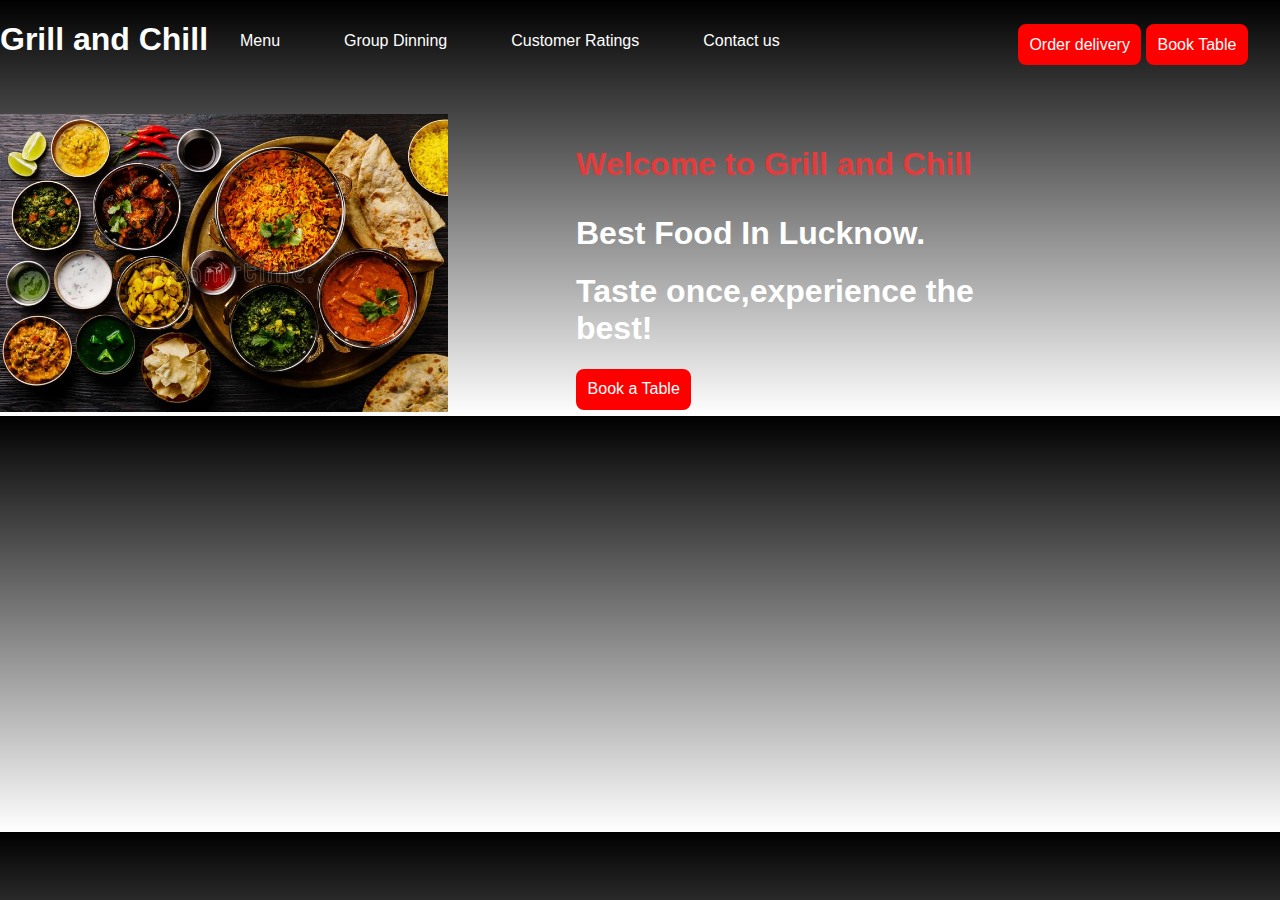
<file: index.html>
<!DOCTYPE html>
<html lang="en">
<head>
    <meta charset="UTF-8">
    <meta http-equiv="X-UA-Compatible" content="IE=edge">
    <meta name="viewport" content="width=device-width, initial-scale=1.0">
    <title>Restaurant Website</title>
    <link rel="stylesheet" href="style.css">
</head>
<body id="ankit">
   <header>            
       <div class="nav-bar">
           <h1>Grill and Chill</h1>
            <!-- <div id="humberger"> -->
               <li><a href="book.html" class="nav-btns">Menu</a></li>
               <li><a href="#" class="nav-btns">Group Dinning</a></li>
               <li><a href="customer.html" class="nav-btns">Customer Ratings</a></li>
               <li><a href="contact.html" class="nav-btns">Contact us</a></li>
            <!-- </div> -->
             <span>  <img src="./images/dotsss.jpg" alt="click for more" id="dots"></span>
           
         <div class="nav-bars">  <a href="#" class="nav-btn">Order delivery</a>
           <a href="book.html" class="nav-btn">Book Table</a>
        </div>
       </div>

   </header>
   <section class="bda-dabba">
      
           <div class="img-element">
               <img src="./images/rest.jpg" alt="Food images" width="100%" class="first">
           </div>
           <div id="section-text">
               <div class="small-text">
                   <h3 class="welcome">Welcome to Grill and Chill</h3>
               </div>
               <div id="main-text">
                   <h1>Best Food In Lucknow.</h1>
                   <h1>Taste once,experience the best!</h1>
               </div>
             <div id="section-btn">
                 <a href="book.html" class="nav-btn" id="section-btn">Book a Table</a>
             </div>
           </div>
   </section>

   <script src="script.js"></script>
</body>

</html>
</file>
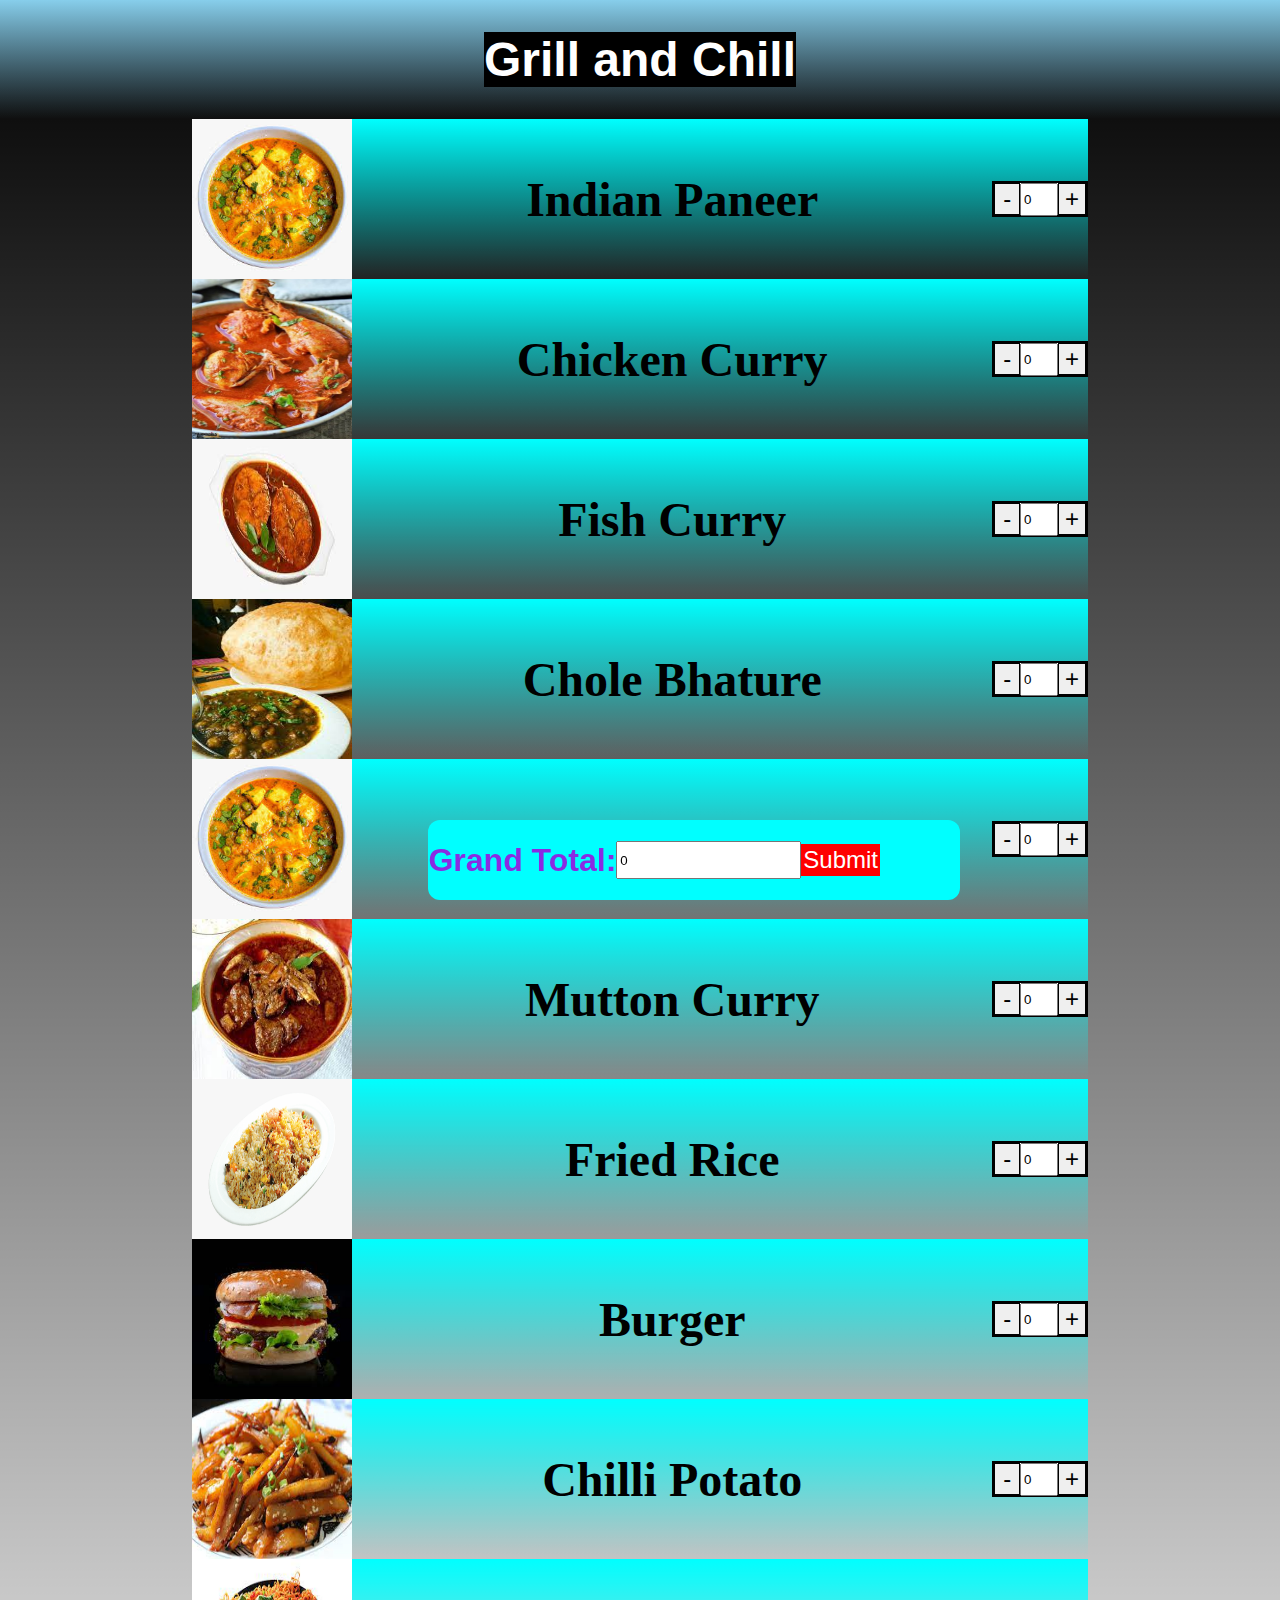
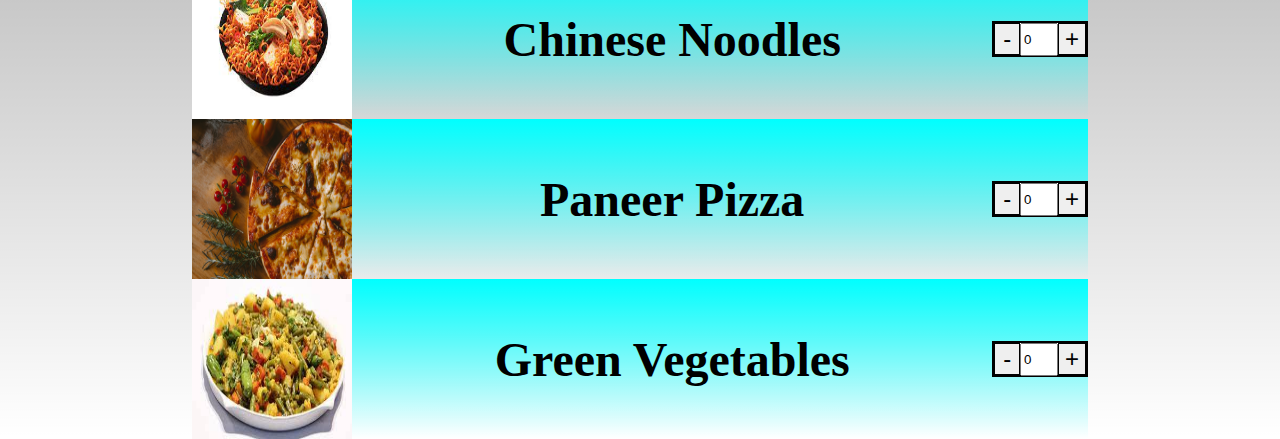
<file: book.html>
<!DOCTYPE html>
<html lang="en">
<head>
    <meta charset="UTF-8">
    <meta http-equiv="X-UA-Compatible" content="IE=edge">
    <meta name="viewport" content="width=device-width, initial-scale=1.0">
    <title>Books table</title>
    <link rel="stylesheet" href="style.css">
</head>
<body>
    <header class="head">
           
            <h1 class="nav-text">Grill and Chill</h1>
         
    </header>
    <section class="contents">
        <div class="paneer">
            <img src="./images/paneer.jpg" alt="panner image" class="image">
            <h1 class="menu-text">Indian Paneer</h1>
            <!-- <p class="price">160 Rs</p> -->
            <div class="count">
                <button class="minus" onclick="decremented('check')">-</button>
                <!-- <h3 class="text">011</h3> -->
                <input type="text" class="text" value="0" id="check" placeholder="Total">
                <button class="plus" id="addition" onclick="incremented('check')">+</button>
            </div>
        </div>
        <div class="paneer">
            <img src="./images/chicken curry.jpeg" alt="chicken curry image" class="image">
            <h1 class="menu-text">Chicken Curry </h1>
             <!-- <p class="price">200 Rs</p> -->
            <div class="count">
            <button class="minus" onclick="decremented('check1')">-</button>
                <!-- <h3 class="text">0</h3> -->
                <input type="text" class="text" value="0" id="check1">
                <button class="plus" onclick="incremented('check1')">+</button>
            </div>
        </div>
        <div class="paneer">
            <img src="./images/fish curry.jpg" alt="fish curry image" class="image">
            <h1 class="menu-text">Fish Curry</h1>
            <!-- <p class="price">160 Rs</p> -->
            <div class="count">
                <button class="minus" onclick="decremented('check2')">-</button>
                <!-- <h3 class="text">0</h3> -->
                <input type="text" class="text" value="0" id="check2">
                <button class="plus" onclick="incremented('check2')">+</button>
            </div>
        </div>
        <div class="paneer">
            <img src="./images/chola bhatura.jpg" alt="chola bhatura image" class="image">
            <h1 class="menu-text">Chole Bhature</h1>
            <!-- <p class="price">80 Rs</p> -->
            <div class="count">
                <button class="minus" onclick="decremented('check3')">-</button>
                <!-- <h3 class="text">0</h3> -->
                <input type="text" class="text" value="0" id="check3">
                <button class="plus" onclick="incremented('check3')">+</button>
            </div>
        </div>
        <div class="paneer">
            <img src="./images/paneer.jpg" alt="panner image" class="image">
            <h1 class="menu-text">indian Paneer</h1>
            <!-- <p class="price">200 Rs</p> -->
            <div class="count">
                <button class="minus" onclick="decremented('check4')">-</button>
                <!-- <h3 class="text">0</h3> -->
                <input type="text" class="text" value="0" id="check4">
                <button class="plus" onclick="incremented('check4')">+</button>
            </div>
        </div>
        <div class="paneer">
            <img src="./images/mutton curry.jpg" alt="mutton curry image" class="image">
            <h1 class="menu-text">Mutton Curry</h1>
            <!-- <p class="price">260 Rs</p> -->
            <div class="count">
                <button class="minus" onclick="decremented('check5')">-</button>
                <!-- <h3 class="text">0</h3> -->
                <input type="text" class="text" value="0" id="check5">
                <button class="plus" onclick="incremented('check5')">+</button>
            </div>
        </div>
        <div class="paneer">
            <img src="./images/fried rice.png" alt="fried rice image" class="image">
            <h1 class="menu-text">Fried Rice</h1>
            <!-- <p class="price">60 Rs</p> -->
            <div class="count">
                <button class="minus" onclick="decremented('check6')">-</button>
                <!-- <h3 class="text">0</h3> -->
                <input type="text" class="text" value="0" id="check6">
                <button class="plus" onclick="incremented('check6')">+</button>
            </div>
        </div>
        <div class="paneer">
            <img src="./images/burger.jpg" alt="burger image" class="image">
            <h1 class="menu-text">Burger</h1>
            <!-- <p class="price">60 Rs</p> -->
            <div class="count">
                <button class="minus" onclick="decremented('check7')">-</button>
                <!-- <h3 class="text">0</h3> -->
                <input type="text" class="text" value="0" id="check7">
                <button class="plus" onclick="incremented('check7')">+</button>
            </div>
        </div>
        <div class="paneer">
            <img src="./images/chilli potato.jpg" alt="chilli potato image" class="image">
            <h1 class="menu-text">Chilli Potato</h1>
            <!-- <p class="price">100 Rs</p> -->
            <div class="count">
                <button class="minus" onclick="decremented('check8')">-</button>
                <!-- <h3 class="text">0</h3> -->
                <input type="text" class="text" value="0" id="check8">
                <button class="plus" onclick="incremented('check8')">+</button>
            </div>
        </div>
        <div class="paneer">
            <img src="./images/noodles.jpg" alt="noodles image" class="image">
            <h1 class="menu-text"> Chinese Noodles</h1>
            <!-- <p class="price" id="rupee">40 Rs</p> -->
            <div class="count">
                <button class="minus" onclick="incremented('check9')">-</button>
                <!-- <h3 class="text">0</h3> -->
                <input type="text" class="text" value="0" id="check9">
                <button class="plus" onclick="incremented('check9'),incrementedBy('rupee')">+</button>
            </div>
        </div>
        <div class="paneer">
            <img src="./images/pizza.jpg" alt="pizza image" class="image">
            <h1 class="menu-text">Paneer Pizza</h1>
            <!-- <p class="price">160 Rs</p> -->
            <div class="count">
                <button class="minus" onclick="decremented('check10')">-</button>
                <!-- <h3 class="text">0</h3> -->
                <input type="text" class="text" value="0" id="check10">
                <button class="plus" onclick="check10('check10'),incrementedBy('total')">+</button>
            </div>
        </div>
        <div class="paneer">
            <img src="./images/sabzi.jpg" alt="sabzi image" class="image">
            <h1 class="menu-text">Green Vegetables</h1>
            <!-- <p class="price">160 Rs</p> -->
            <div class="count">
                <button class="minus" onclick="decremented('check11','total'),incrementedBy('total')">-</button>
                <!-- <h3 class="text">0</h3> -->
                <input type="text" class="text" value="0" id="check11">
                <button class="plus" onclick="incremented('check11'),incrementedBy('total')">+</button>
            </div>
        </div>
    </section>
    <div class="total-btn">
       <span id="total-quantity">
           <h1 id="grand-text">Grand Total:</h1>
           <input type="text" id="total" value="0">
           <a href="submit.html" id="index">Submit</a>
       </span>
    
    </div>
    <script src="script.js"></script> 
</body>

</html>
</file>
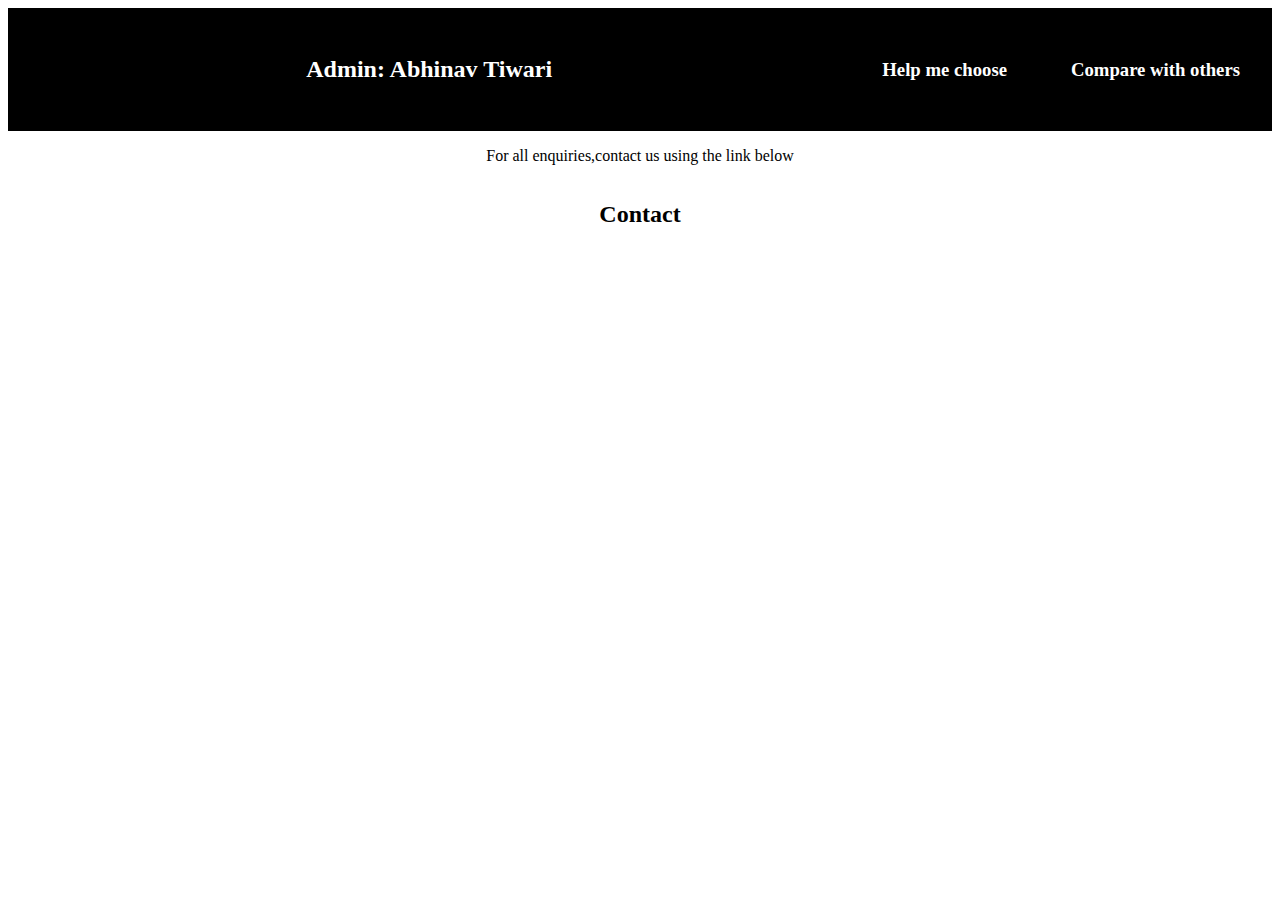
<file: contact.html>
<!DOCTYPE html>
<html lang="en">
<head>
    <meta charset="UTF-8">
    <meta http-equiv="X-UA-Compatible" content="IE=edge">
    <meta name="viewport" content="width=device-width, initial-scale=1.0">
    <title>Contact Us</title>
    <!-- <link rel="stylesheet" href="style.css"> -->
    <link rel="stylesheet" href="https://cdnjs.cloudflare.com/ajax/libs/font-awesome/6.1.1/css/all.min.css" integrity="sha512-KfkfwYDsLkIlwQp6LFnl8zNdLGxu9YAA1QvwINks4PhcElQSvqcyVLLD9aMhXd13uQjoXtEKNosOWaZqXgel0g==" crossorigin="anonymous" referrerpolicy="no-referrer" />
</head>

<body>
    <header style="background-color: black;">            
        <div class="nav-bar-1" >
            <h2 id="header-shubham-text"> Admin: Abhinav Tiwari</h2>
             <!-- <div id="humberger"> -->
                <li><h3>Help me choose</h3></li>
                <li><h3>Compare with others</h3></li>
                
             <!-- </div> -->
            
             </header>
             <section>
                 
                 <div class="section">
                     <p>For all enquiries,contact us using the link below</p>
                     <h2>Contact</h2>
                    </div>
                    <div class="centerdiv">
               <a href="https://www.facebook.com" target="_blank">
                <i class="fa-brands fa-facebook"></i>
               </a>

               <a href="www.linkedin.com" target="_blank">
                <i class="fa-brands fa-linkedin"></i>
               </a>
               
               <a href="https://www.instagram.com/abhinav.40/" target="_blank">
                  <i class="fa-brands fa-instagram"></i> 
               </a>
               
               <a href="https://github.com" target="_blank">
                  <i class="fa-brands fa-github"></i>
               </a>

               <a href="" target="_blank">
                <i class="fa-brands fa-twitter"></i> 
             </a>

                    </div>
             </section>
            
</body>
<style>
    .nav-bar-1{
    display: flex;
    flex-direction: row;
    justify-content: space-between;
    width: fit-content;
    margin: auto;
    width: 100%;
}
li{
    display: inline-block;
    text-decoration: none;
    padding: 2rem;
    color: white;
}
#header-shubham-text{
    margin: auto;
    /* padding-right: 14rem; */
    color: white;
}
.section{
    display: flex;
    flex-direction: column;
    justify-content: center;
    align-items: center;
}
.centerdiv{
    margin-top: 9rem;
    display: flex;
    flex-direction: row;
    justify-content: space-around;
    align-items: center;
}
i{
    font-size: 4rem;
}
</style>
</html>
</file>
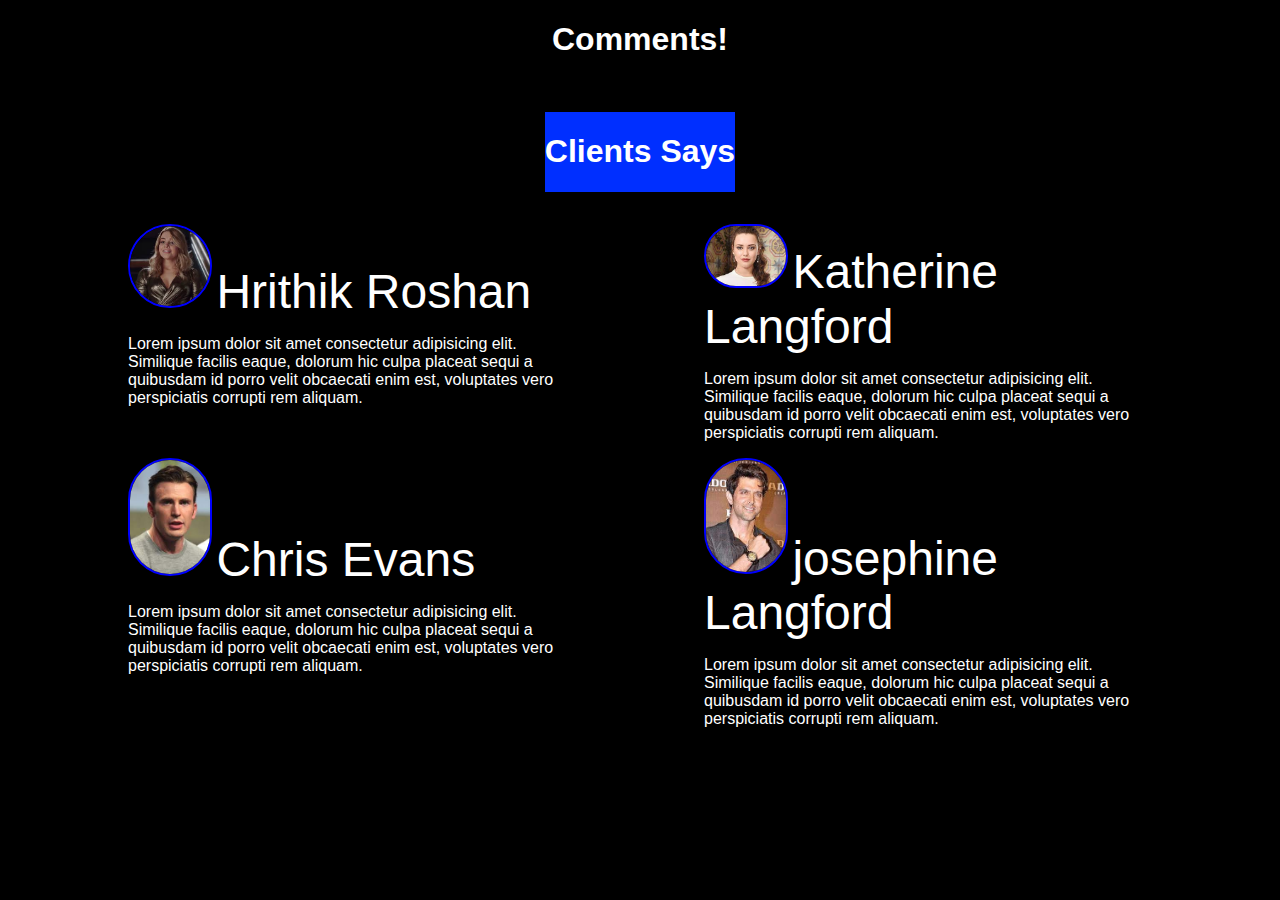
<file: customer.html>
<!DOCTYPE html>
<html lang="en">
<head>
    <meta charset="UTF-8">
    <meta http-equiv="X-UA-Compatible" content="IE=edge">
    <meta name="viewport" content="width=device-width, initial-scale=1.0">
    <title>Customer ratings</title>
</head>
<style>
    body{
       margin: 0;
       padding: 0;
       font-family:Arial, Helvetica, sans-serif;
       background-color: black;
    }
    header{
        display: flex;
        flex-direction: column;
        align-items: center;
        
    }
    #comment{
        color: white;
    }
    #client-says{
        background-color: rgb(0, 47, 255);
        margin-top: 2rem;
        margin-bottom: 2rem;
    }
    #client{
        font-size: 2rem;
        color: white;
    }
    #sec{
    display: grid;
    grid-template-columns: repeat(auto-fill,minmax(429px,1fr));
    column-gap: 8rem;

    
    margin: auto;
    width: 80%;
    }
    
    .image{
        width: 5rem;
        border: 2px solid blue;
        border-radius: 52px;
    }
    .span{
        font-size: 3rem;
        color: white;
    }
    .para{
        color: white;
    }
</style>
<body>
    <header>
        <div id="main-heading">
            <h1 id="comment">Comments!</h1>
            
        </div>
        <div id="client-says">
           <h1 id="client"> Clients Says </h1>
        </div>
    </header>
    <section id="sec">
        <div class="hello">
            <img src="./images/josephine.jpeg" alt="Hrithik Roshan image" class="image">
            <span class="span">
                Hrithik Roshan
            </span>
            <div class="review">
               <p class="para"> Lorem ipsum dolor sit amet consectetur adipisicing elit. Similique facilis eaque, dolorum hic culpa placeat sequi a quibusdam id porro 
                   velit obcaecati enim est, voluptates vero perspiciatis corrupti rem aliquam. </p>
            </div>
        </div>
        <div>
            <img src="./images/katherine.jpeg" alt="Hrithik Roshan image" class="image">
            <span class="span">
                Katherine Langford
            </span>
            <div class="review">
               <p class="para"> Lorem ipsum dolor sit amet consectetur adipisicing elit. Similique facilis eaque, dolorum hic culpa placeat sequi a quibusdam id porro 
                   velit obcaecati enim est, voluptates vero perspiciatis corrupti rem aliquam. </p>
            </div>
        </div>
        <div class="hello">
            <img src="./images/chris.jpeg" alt="Hrithik Roshan image" class="image">
            <span class="span"> 
                Chris Evans
            </span>
            <div class="review">
               <p class="para"> Lorem ipsum dolor sit amet consectetur adipisicing elit. Similique facilis eaque, dolorum hic culpa placeat sequi a quibusdam id porro 
                   velit obcaecati enim est, voluptates vero perspiciatis corrupti rem aliquam. </p>
            </div>
        </div>
        <div>
            <img src="./images/hrithik.jpeg" alt="Hrithik Roshan image" class="image">
            <span class="span">
                josephine Langford
            </span>
            <div class="review">
               <p class="para"> Lorem ipsum dolor sit amet consectetur adipisicing elit. Similique facilis eaque, dolorum hic culpa placeat sequi a quibusdam id porro 
                   velit obcaecati enim est, voluptates vero perspiciatis corrupti rem aliquam. </p>
            </div>
        </div>
    </section>
</body>
</html>
</file>
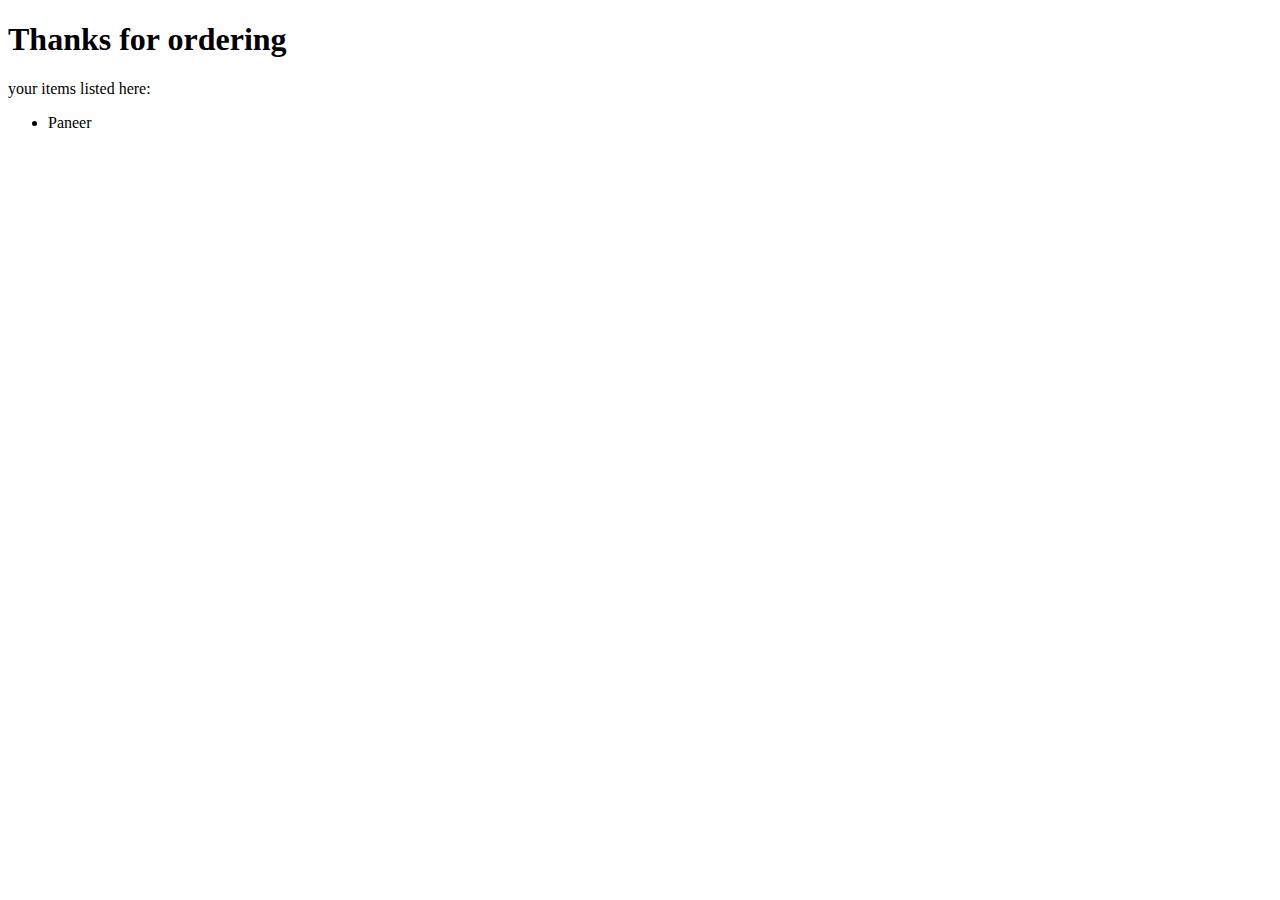
<file: submit.html>
<!DOCTYPE html>
<html lang="en">
<head>
    <meta charset="UTF-8">
    <meta http-equiv="X-UA-Compatible" content="IE=edge">
    <meta name="viewport" content="width=device-width, initial-scale=1.0">
    <title>Thanks for ordering!</title>
</head>
<body id="submit-main">
    <div class="total-quantity">
    <h1>Thanks for ordering</h1>
    <p>your items listed here:  </p>
    <ul id="parentList">
        <li>Paneer</li>
    </ul>
    </div>
     
</body>

</html>
</file>
<file: style.css>
body{
    margin: 0;
    padding: 0;
    font-family:Arial, Helvetica, sans-serif;
background: linear-gradient(black ,transparent)    
}
header{
    display: flex;
    
}
.nav-bar{
    display: flex;
    align-content: space-between;
    flex-direction: row;
    width: 100%;
   
  }
  .nav-btns{
      text-decoration: none;
      color: white;
  }
h1{
    color: white;
}
 li{
     display: inline-block;
     padding: 2rem;
     border: 2px solid red;
     border: none;
     color: white;
     cursor: pointer; 
}
#dots{
    background-color: white;
     display: none;
     width: 3rem;
    height: 3rem; 
    border: 2px solid cyan;
    background-color: cyan;
    border-radius: 40px;
    margin-top: 1rem;
}
.nav-bars{
   
    position: absolute;
    right: 2rem;
    top: 1.5rem;
   
}
.nav-btn{
    display: inline-block;
    text-decoration: none;
    padding: 0.6rem;
    border: 2px solid red;
    background-color: red;
    color: white;
    cursor: pointer;
    border-radius: 8px;
}
.bda-dabba{
    width: 80%;
    margin-top: 2rem;
    display: grid;
    grid-template-columns: repeat(auto-fill,minmax(425px,1fr));
    column-gap: 8rem;
   
}
.first {
  max-width: fit-content;
  
}
#section-text{
   
}



.welcome{
    color: rgb(228, 60, 60);
    font-size: 2rem;
}
.head{
    display: flex;
    flex-direction: column;
    align-items: center;
    flex-wrap: wrap;
     background: linear-gradient(skyBlue,transparent); 
    /* background-color: skyblue; */
}
.nav-text{
    display: flex;
   align-items: center;
   
    font-size: 3rem;
    
    background: black;
}

.contents{
    display: flex;
    flex-direction: column;
    align-items: center;
    justify-content: space-between;
    flex-wrap: wrap;
}

.paneer{
    display: flex;
    align-items: center;
    justify-content: space-between;
    flex-wrap: wrap;
    width: 70%;
    background: linear-gradient(cyan,transparent);
}
.image{
  width: 10rem;
  height: 10rem;
}
.menu-text{
    font-family: 'Times New Roman', Times, serif;
    font-size: 3rem;
    color: black;
}
.price{
    font-weight: 600;
    font-size: 2rem;
}
.count{
    display: flex;
    flex-direction: row;
    justify-content: space-between;
    align-items: center;
    height: 2rem;
    width: fit-content;
    border: 2px solid black;
    background-color: white;
}
.minus{
    text-decoration: none;
    align-items: center;
    color: black;
    font-size: 1.5rem;
    border: 1px solid black;
    width: 1.6rem;
    /* margin-bottom:1rem; */
    /* padding-right: 1rem;  */
      
}
.text{
    width: 30px; 
    height: 27px;
}
.plus{
    text-decoration: none;
     font-size: 1.5rem; 
    color: black;
    border: 1px solid black;
    /* margin-bottom:0.8rem; */
    /* padding-left: 1rem; */
}
.menu-text{
    color: black;
}
.total-btn{
    display: flex;
    align-items: center;
    position: fixed;
    bottom: 0;
    right: 20rem;
    border: 2px solid red;
    border: none;
    background-color: aqua;
    border-radius: 12px;
}

#total-quantity{
    display: flex;
    text-decoration: none;
   align-items: center;
    color: black;
    
    
    
    padding-right: 5rem;
}
#grand-text{
    color: blueviolet;
}
#total{
    
    height: 2rem;
}
#index{
    text-decoration: none;
    font-size: 1.5rem;
    color: white;
     border: 2px solid red;
    background-color: red; 
}

.total-quantity{
    display: flex;
    flex-direction: column;
    align-items: center;
    justify-content: center;

}
@media screen and (max-width:480px){
   .nav-bar{
       /* margin-top: 2rem; */
       display: flex;
       flex-wrap: wrap;
   }
   
   .nav-bar h1{
        font-size: 1.5rem;
   }
   #dots{
    display: flex;
    flex-direction: row;
    justify-content: right;
     position: relative;
     left: 10rem;
     bottom: 4.5rem;
     cursor: pointer;
}
   .nav-bar .nav-btns{
       display: none;
   }
   .nav-bar .nav-bars{
       position: absolute;
       margin-right: 0;
       margin-top: 1.2rem;
       display: none;
       
}

    

   .nav-bar .nav-bars .nav-btn{
       font-size: 0.8rem;
   }
   .bda-dabba{
       margin-top: 5rem;
   }
    .img-element .first{
       width: 100%;
       
   }
   #main-text h1{
       color: black;
   }
   .image{
       width: 100%;
   }
   .price{
       color: white;
       font-size: 8px;
   }
   .menu-text{
       color: antiquewhite;
       font-size: 18px;
   }
   .contents{
       background-color: black;
   }
   /* .hamburger{
        display: flex;
       flex-direction: column; 

   } */
   .nav-bar{
       display: flex;
       align-items: center;
      
       /* justify-content: end; */
   }
   #dots{
        display: block;
        /* flex-direction: column; */
        position: fixed;
        top: 0;
        margin-left: 10rem;
        /* right: 10rem; */
   }
   .total-btn{
   position: fixed;
   right: 0;
   width: 100%; 
   }
}
</file>
